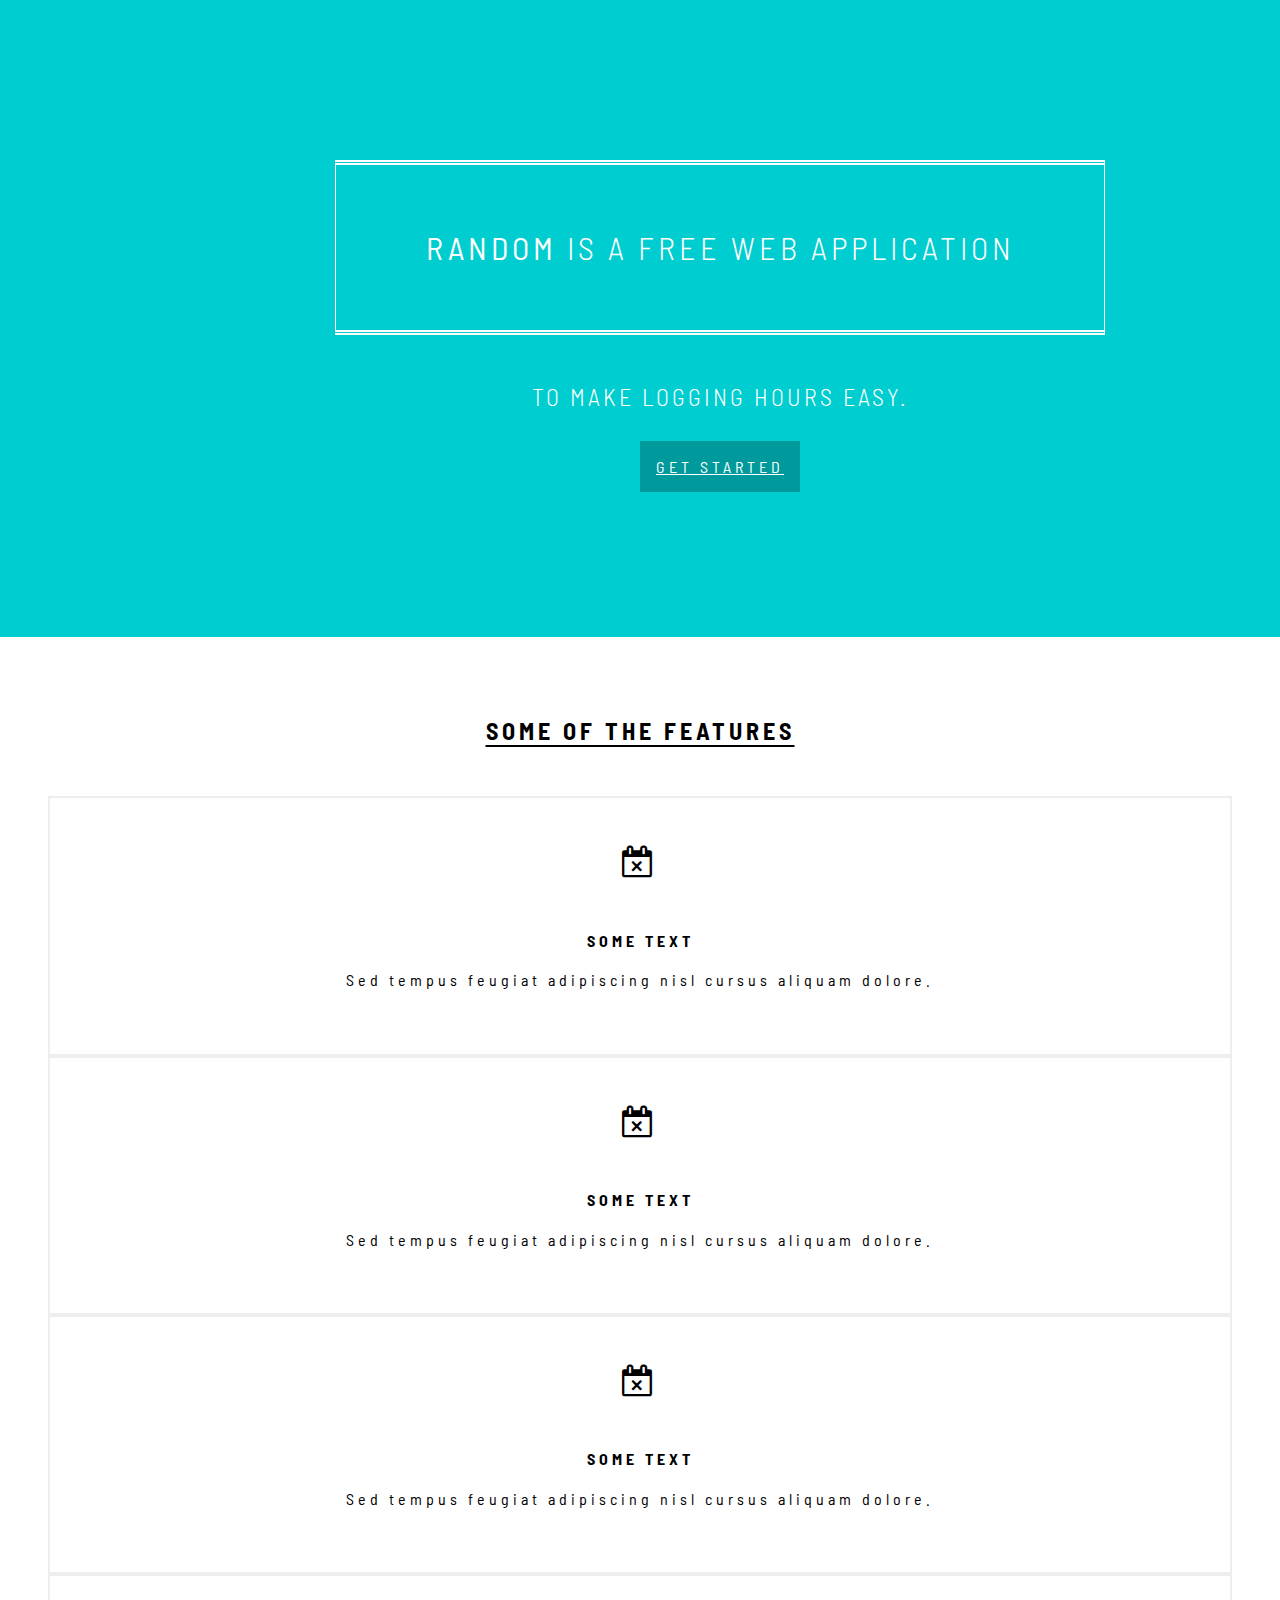
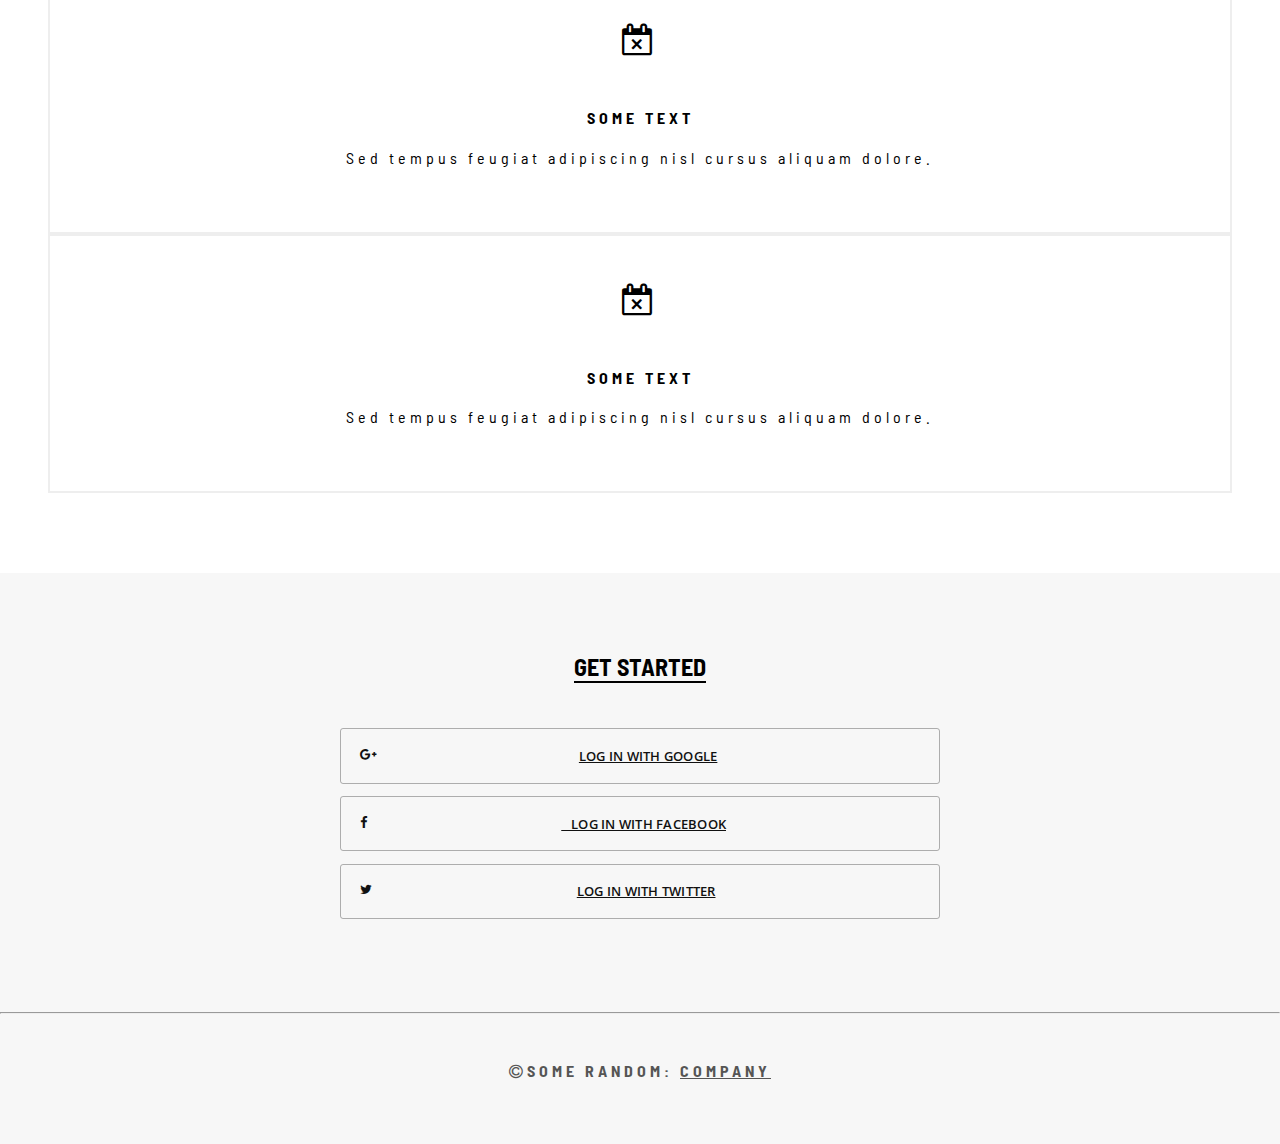
<file: 1/index.html>
<!DOCTYPE html>
<html lang="en">
  <head>
    <title> Landing Page </title>

    <!-- meta tags -->
    <meta charset="utf-8">
    <meta name="viewport" content="width=device-width, initial-scale=1, shrink-to-fit=no">

    <!-- CSS -->
    <link rel="stylesheet" type="text/css" href="css/normalize.css">
    <link rel="stylesheet" href="https://maxcdn.bootstrapcdn.com/bootstrap/4.0.0-beta.2/css/bootstrap.min.css" integrity="sha384-PsH8R72JQ3SOdhVi3uxftmaW6Vc51MKb0q5P2rRUpPvrszuE4W1povHYgTpBfshb" crossorigin="anonymous">
    <link rel="stylesheet" type="text/css" href="css/styles.min.css">
    <link rel="stylesheet" href="https://maxcdn.bootstrapcdn.com/font-awesome/4.7.0/css/font-awesome.min.css">
  </head>


  <body>
    <div class="container-fluid">

      <section class="banner">
        <h1><strong>RANDOM</strong> IS A FREE WEB APPLICATION</h1>
        <h2>TO MAKE LOGGING HOURS EASY.</h2>
        <a href="#get-started">GET STARTED</a>
      </section>

      <section class="features">
        <h2>SOME OF THE FEATURES</h2>
        <div class="row justify-content-center">

          <div class="box col-sm-12 col-md-4 ">
            <i class="fa fa-calendar-times-o fa-2x" aria-hidden="true"></i>
            <h4>SOME TEXT</h4>
            <p>Sed tempus feugiat adipiscing nisl cursus aliquam dolore.</p>
          </div>
          <div class="box col-sm-12 col-md-4">
            <i class="fa fa-calendar-times-o fa-2x" aria-hidden="true"></i>
            <h4>SOME TEXT</h4>
            <p>Sed tempus feugiat adipiscing nisl cursus aliquam dolore.</p>
          </div>
          <div class="box col-sm-12 col-md-4">
            <i class="fa fa-calendar-times-o fa-2x" aria-hidden="true"></i>
            <h4>SOME TEXT</h4>
            <p>Sed tempus feugiat adipiscing nisl cursus aliquam dolore.</p>
          </div>
          <div class="box col-sm-12 col-md-4">
            <i class="fa fa-calendar-times-o fa-2x" aria-hidden="true"></i>
            <h4>SOME TEXT</h4>
            <p>Sed tempus feugiat adipiscing nisl cursus aliquam dolore.</p>
          </div>
          <div class="box col-sm-12 col-md-4">
            <i class="fa fa-calendar-times-o fa-2x" aria-hidden="true"></i>
            <h4>SOME TEXT</h4>
            <p>Sed tempus feugiat adipiscing nisl cursus aliquam dolore.</p>
          </div>

        </div>
      </section>

      <section class="get-started" id="get-started">
        <h2>GET STARTED</h2>
        <div class="login-buttons">
          <a href="#" class="login-button">
            <i class="fa fa-google-plus" aria-hidden="true"></i>LOG IN WITH GOOGLE</a>
          <a href="#" class="login-button">
            <i class="fa fa-facebook" aria-hidden="true"></i>  &nbsp;&nbsp; LOG IN WITH FACEBOOK</a>
          <a href="#" class="login-button">
            <i class="fa fa-twitter" aria-hidden="true"></i>LOG IN WITH TWITTER</a>
        </div>
      </section>




      <footer>
        <hr/>
        <h4><i class="fa fa-copyright" aria-hidden="true"></i>SOME RANDOM: <u>COMPANY</u></h4>

      </footer>
    </div>
  </body>




</html>
</file>
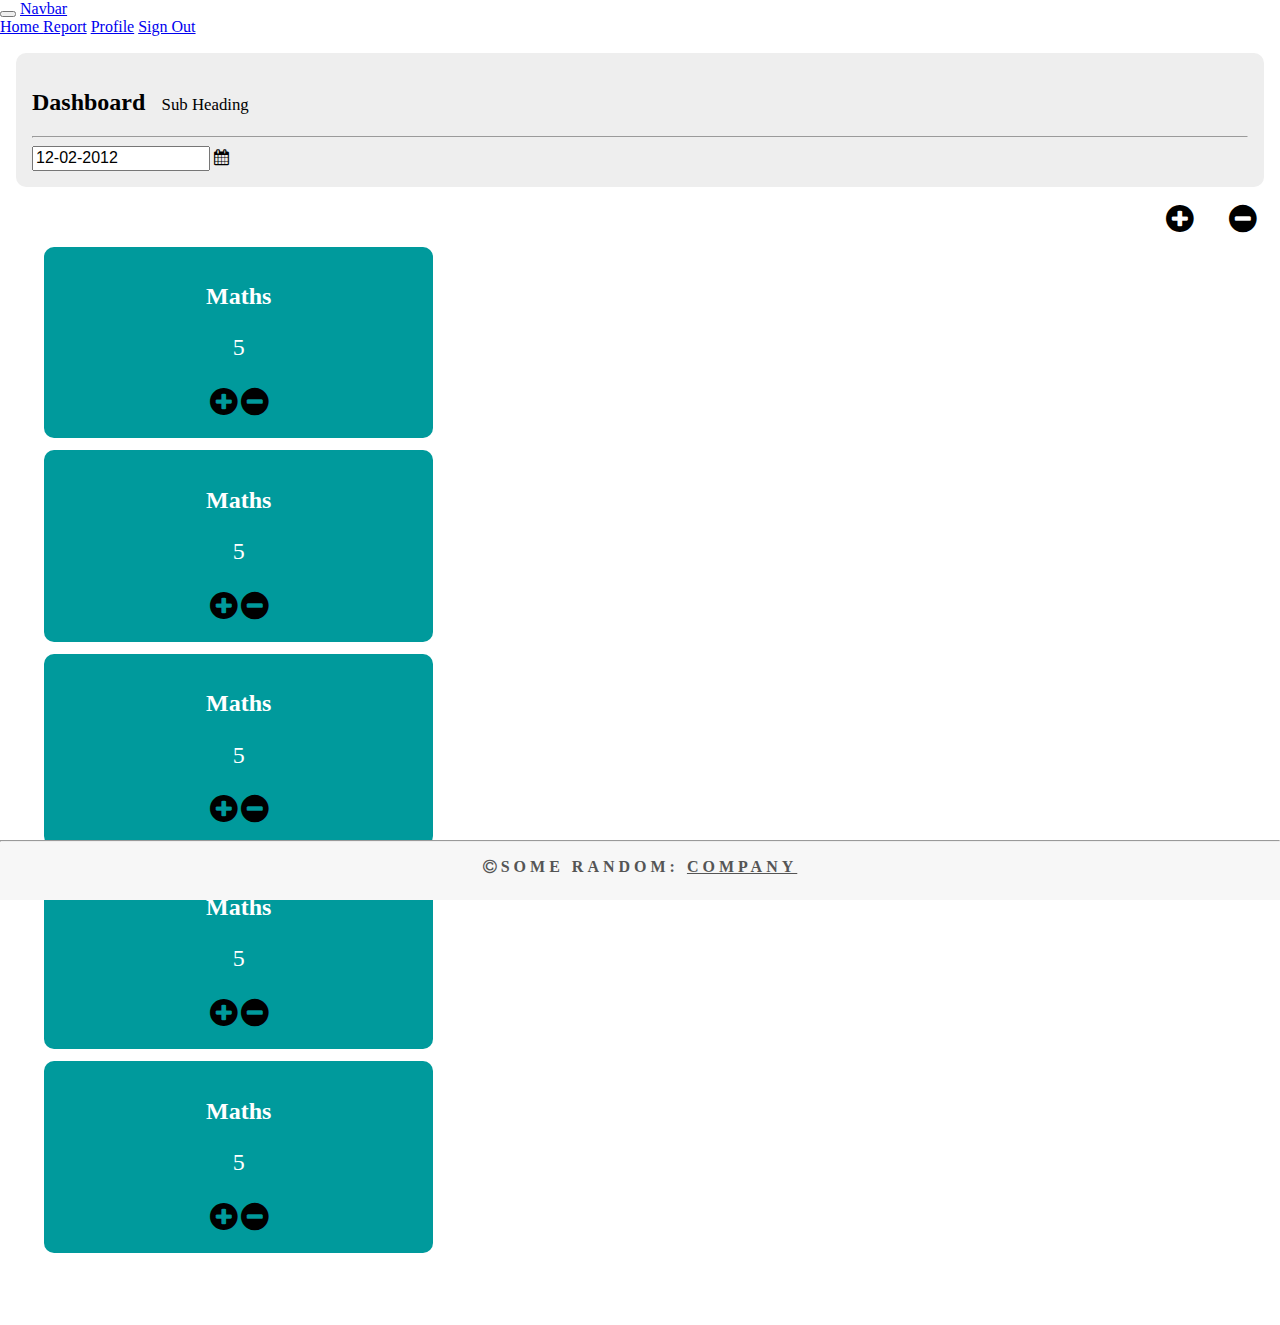
<file: 1/home.html>
<!DOCTYPE html>
<html lang="en">
  <head>
    <title> Home Page </title>

    <!-- meta tags -->
    <meta charset="utf-8">
    <meta name="viewport" content="width=device-width, initial-scale=1, shrink-to-fit=no">

    <!-- CSS -->
    <link rel="stylesheet" type="text/css" href="css/normalize.css">
    <link rel="stylesheet" href="https://maxcdn.bootstrapcdn.com/font-awesome/4.7.0/css/font-awesome.min.css">
    <link rel="stylesheet" href="https://maxcdn.bootstrapcdn.com/bootstrap/4.0.0-alpha.6/css/bootstrap.min.css" integrity="sha384-rwoIResjU2yc3z8GV/NPeZWAv56rSmLldC3R/AZzGRnGxQQKnKkoFVhFQhNUwEyJ" crossorigin="anonymous">
    <link rel="stylesheet" type="text/css" href="css/datepicker.css">
    <link rel="stylesheet" type="text/css" href="css/home-styles.min.css">
  </head>

  <body>
    <nav class="navbar navbar-toggleable-md navbar-inverse bg-primary">
      <button class="navbar-toggler navbar-toggler-right" type="button" data-toggle="collapse" data-target="#navbarNavAltMarkup" aria-controls="navbarNavAltMarkup" aria-expanded="false" aria-label="Toggle navigation">
        <span class="navbar-toggler-icon"></span>
      </button>
      <a class="navbar-brand" href="index.html">Navbar</a>
      <div class="collapse navbar-collapse" id="navbarNavAltMarkup">
        <div class="navbar-nav ml-md-auto">
          <a class="nav-item nav-link active" href="#">Home <span class="sr-only">(current)</span></a>
          <a class="nav-item nav-link" href="#">Report</a>
          <a class="nav-item nav-link" href="#">Profile</a>
          <a class="nav-item nav-link disabled" href="#">Sign Out</a>
        </div>
      </div>
    </nav>

    <div class="container-fluid">

            <!--nav -->
     <!-- <nav class="navbar sticky-top navbar-toggleable-md navbar-inverse bg-primary pb-4">
       <div class"navbar-brand hidden-xs-down"><a href="#" class="text-white">Random</a></div>
        <button class="navbar-toggler navbar-toggler-right mx-auto" type="button" data-toggle="collapse" data-target="#navbarNav" aria-controls="navbarNav" aria-expanded="false" aria-label="Toggle navigation">
         <span class="navbar-toggler-icon"></span>
       </button>
       <div class="collapse navbar-collapse" id="navbarNav">
         <ul class="navbar-nav">
           <li class="nav-item active">
             <a class="nav-link" href="#home">Home</a>
           </li>
           <li class="nav-item">
             <a class="nav-link" href="#about">Report</a>
           </li>
           <li class="nav-item">
             <a class="nav-link" href="#speakers">Profile</a>
           </li>
           <li class="nav-item">
             <a class="nav-link" href="#schedule">Sign Out</a>
           </li>
         </ul>
         </div>
        </nav> -->
      <section class="main-sec">

        <section class="headings">
          <h2>Dashboard&nbsp;&nbsp;<span class="sub-heading"> Sub Heading </span></h2>
          <hr/>
          <div class="input-append date" id="dp3" data-date="12-02-2012" data-date-format="dd-mm-yyyy">
            <input class="span2" size="16" type="text" value="12-02-2012">
            <span class="add-on"><i class="fa fa-calendar icon-calendar"></i></span>
    			</div>
        </section>

        <section class="head-but">
          <i class="fa fa-plus-circle fa-2x plus" aria-hidden="true"></i>
          <i class="fa fa-minus-circle fa-2x minus" aria-hidden="true"></i>
        </section>

        <div class="row collection">
          <div class="element col-lg-4 col-md-6 col-6">
            <div class="row">
              <p class="ele-title col-6">Maths</p>
              <p class="hours-done col-6">5</p>
            </div>
            <div class="row icons">
              <i class="fa fa-plus-circle fa-2x plus col-3" aria-hidden="true"></i>
              <i class="fa fa-minus-circle fa-2x minus col-3" aria-hidden="true"></i>
            </div>
          </div>
          <div class="element col-lg-4 col-md-6 col-6">
            <div class="row">
              <p class="ele-title col-6">Maths</p>
              <p class="hours-done col-6">5</p>
            </div>
            <div class="row icons">
              <i class="fa fa-plus-circle fa-2x plus col-3" aria-hidden="true"></i>
              <i class="fa fa-minus-circle fa-2x minus col-3" aria-hidden="true"></i>
            </div>
          </div>
          <div class="element col-lg-4 col-md-6 col-6">
            <div class="row">
              <p class="ele-title col-6">Maths</p>
              <p class="hours-done col-6">5</p>
            </div>
            <div class="row icons">
              <i class="fa fa-plus-circle fa-2x plus col-3" aria-hidden="true"></i>
              <i class="fa fa-minus-circle fa-2x minus col-3" aria-hidden="true"></i>
            </div>
          </div>
          <div class="element col-lg-4 col-md-6 col-6">
            <div class="row">
              <p class="ele-title col-6">Maths</p>
              <p class="hours-done col-6">5</p>
            </div>
            <div class="row icons">
              <i class="fa fa-plus-circle fa-2x plus col-3" aria-hidden="true"></i>
              <i class="fa fa-minus-circle fa-2x minus col-3" aria-hidden="true"></i>
            </div>
          </div>
          <div class="element col-lg-4 col-md-6 col-6">
            <div class="row">
              <p class="ele-title col-6">Maths</p>
              <p class="hours-done col-6">5</p>
            </div>
            <div class="row icons">
              <i class="fa fa-plus-circle fa-2x plus col-3" aria-hidden="true"></i>
              <i class="fa fa-minus-circle fa-2x minus col-3" aria-hidden="true"></i>
            </div>
          </div>
        </div>

      </section>


    </div>
    <div class="clear">
      
    </div>
    <footer>
      <hr/>
      <h4><i class="fa fa-copyright" aria-hidden="true"></i>SOME RANDOM: <u>COMPANY</u></h4>

    </footer>
  </body>

  <!-- jQuery library -->
  <script src="https://ajax.googleapis.com/ajax/libs/jquery/3.2.1/jquery.min.js"></script>
  <!-- BOOTSTRAP JAVASCRIPT-->
  <script src="https://maxcdn.bootstrapcdn.com/bootstrap/4.0.0-beta.2/js/bootstrap.bundle.min.js" integrity="sha384-3ziFidFTgxJXHMDttyPJKDuTlmxJlwbSkojudK/CkRqKDOmeSbN6KLrGdrBQnT2n" crossorigin="anonymous"></script>
  <script src="js/bootstrap-datepicker.js"></script>


</html>
</file>
<file: 1/css/styles.min.css>
@import url("https://fonts.googleapis.com/css?family=Barlow+Semi+Condensed:300,400,700");@import url("https://fonts.googleapis.com/css?family=Open+Sans:600,700");*{text-align:center;font-family:"Barlow Semi Condensed",sans-serif}html,body{width:100%;overflow-x:hidden;padding:0;margin:0}.container-fluid{width:100%;margin:0;padding:0}.banner{width:100%;padding:10em 5em;background-color:#00cdcf;color:#fff;margin:0}.banner h1{border-style:double solid;border-width:5px 1px;border-color:#fff;width:50%;text-align:center;padding:2em;margin:auto;font-weight:300;letter-spacing:.125em}.banner h2{margin:2em 1em;font-weight:300;letter-spacing:.125em}.banner a{background-color:#009a9c;color:inherit;letter-spacing:.25em;padding:1em}.banner a:hover{box-shadow:0 5px 15px rgba(0,0,0,0.3);text-decoration:none}.features{margin:5em 0 3em;letter-spacing:.25em}.features h2{text-decoration:underline;text-underline-position:under}.features .row{padding:2em 3em}.box{display:block;border:2px #eee solid;padding:3em}.box i{margin:auto 0 1em}.get-started{background-color:#f7f7f7;padding:5em}.get-started h2{text-decoration:underline;text-underline-position:under;margin:0 0 2em}.get-started a{border:1px rgba(123,123,123,0.6) solid;border-radius:3px;padding:1.5em;display:block;margin:1em auto;width:50%;font-size:0.8em;font-family:'Open Sans',sans-serif;font-weight:600;letter-spacing:0.25px;color:#111}.get-started a:hover{box-shadow:0 5px 15px rgba(0,0,0,0.3);text-decoration:none;width:51%;transition:box-shadow 0.3s ease-in-out;transition:width 0.3s ease-in-out}.get-started i{float:left}footer{background-color:#f7f7f7;margin:0;padding:0 0 2em}footer hr{margin:0}footer h4{margin:3em 2em 2em;letter-spacing:0.25em;font-size:1em;color:#555}@media only screen and (max-device-width: 640px){.banner{padding:3em 1em}.banner h1{font-size:2rem;width:auto;padding:1em}.banner h2{margin:1em auto 2em;font-size:1.3em}.banner a{width:100%}.get-started{width:100%;padding:5em 1em}.get-started h2{margin:0 0 1.5em}.get-started .login-buttons{width:100%}.get-started a{padding:1em;width:100%;font-size:0.8em;font-family:'Open Sans',sans-serif}.get-started a:hover{width:auto}.get-started i{padding:0.2em auto}footer h4{margin:2em 1em 1em;font-size:0.6em}}
</file>
<file: 1/css/datepicker.css>
/*!
 * Datepicker for Bootstrap
 *
 * Copyright 2012 Stefan Petre
 * Licensed under the Apache License v2.0
 * http://www.apache.org/licenses/LICENSE-2.0
 *
 */
.datepicker {
  top: 0;
  left: 0;
  padding: 4px;
  margin-top: 1px;
  -webkit-border-radius: 4px;
  -moz-border-radius: 4px;
  border-radius: 4px;
  /*.dow {
    border-top: 1px solid #ddd !important;
  }*/

}
.datepicker:before {
  content: '';
  display: inline-block;
  border-left: 7px solid transparent;
  border-right: 7px solid transparent;
  border-bottom: 7px solid #ccc;
  border-bottom-color: rgba(0, 0, 0, 0.2);
  position: absolute;
  top: -7px;
  left: 6px;
}
.datepicker:after {
  content: '';
  display: inline-block;
  border-left: 6px solid transparent;
  border-right: 6px solid transparent;
  border-bottom: 6px solid #ffffff;
  position: absolute;
  top: -6px;
  left: 7px;
}
.datepicker > div {
  display: none;
}
.datepicker table {
  width: 100%;
  margin: 0;
}
.datepicker td,
.datepicker th {
  text-align: center;
  width: 20px;
  height: 20px;
  -webkit-border-radius: 4px;
  -moz-border-radius: 4px;
  border-radius: 4px;
}
.datepicker td.day:hover {
  background: #eeeeee;
  cursor: pointer;
}
.datepicker td.day.disabled {
  color: #eeeeee;
}
.datepicker td.old,
.datepicker td.new {
  color: #999999;
}
.datepicker td.active,
.datepicker td.active:hover {
  color: #ffffff;
  background-color: #006dcc;
  background-image: -moz-linear-gradient(top, #0088cc, #0044cc);
  background-image: -webkit-gradient(linear, 0 0, 0 100%, from(#0088cc), to(#0044cc));
  background-image: -webkit-linear-gradient(top, #0088cc, #0044cc);
  background-image: -o-linear-gradient(top, #0088cc, #0044cc);
  background-image: linear-gradient(to bottom, #0088cc, #0044cc);
  background-repeat: repeat-x;
  filter: progid:DXImageTransform.Microsoft.gradient(startColorstr='#ff0088cc', endColorstr='#ff0044cc', GradientType=0);
  border-color: #0044cc #0044cc #002a80;
  border-color: rgba(0, 0, 0, 0.1) rgba(0, 0, 0, 0.1) rgba(0, 0, 0, 0.25);
  *background-color: #0044cc;
  /* Darken IE7 buttons by default so they stand out more given they won't have borders */

  filter: progid:DXImageTransform.Microsoft.gradient(enabled = false);
  color: #fff;
  text-shadow: 0 -1px 0 rgba(0, 0, 0, 0.25);
}
.datepicker td.active:hover,
.datepicker td.active:hover:hover,
.datepicker td.active:focus,
.datepicker td.active:hover:focus,
.datepicker td.active:active,
.datepicker td.active:hover:active,
.datepicker td.active.active,
.datepicker td.active:hover.active,
.datepicker td.active.disabled,
.datepicker td.active:hover.disabled,
.datepicker td.active[disabled],
.datepicker td.active:hover[disabled] {
  color: #ffffff;
  background-color: #0044cc;
  *background-color: #003bb3;
}
.datepicker td.active:active,
.datepicker td.active:hover:active,
.datepicker td.active.active,
.datepicker td.active:hover.active {
  background-color: #003399 \9;
}
.datepicker td span {
  display: block;
  width: 47px;
  height: 54px;
  line-height: 54px;
  float: left;
  margin: 2px;
  cursor: pointer;
  -webkit-border-radius: 4px;
  -moz-border-radius: 4px;
  border-radius: 4px;
}
.datepicker td span:hover {
  background: #eeeeee;
}
.datepicker td span.active {
  color: #ffffff;
  background-color: #006dcc;
  background-image: -moz-linear-gradient(top, #0088cc, #0044cc);
  background-image: -webkit-gradient(linear, 0 0, 0 100%, from(#0088cc), to(#0044cc));
  background-image: -webkit-linear-gradient(top, #0088cc, #0044cc);
  background-image: -o-linear-gradient(top, #0088cc, #0044cc);
  background-image: linear-gradient(to bottom, #0088cc, #0044cc);
  background-repeat: repeat-x;
  filter: progid:DXImageTransform.Microsoft.gradient(startColorstr='#ff0088cc', endColorstr='#ff0044cc', GradientType=0);
  border-color: #0044cc #0044cc #002a80;
  border-color: rgba(0, 0, 0, 0.1) rgba(0, 0, 0, 0.1) rgba(0, 0, 0, 0.25);
  *background-color: #0044cc;
  /* Darken IE7 buttons by default so they stand out more given they won't have borders */

  filter: progid:DXImageTransform.Microsoft.gradient(enabled = false);
  color: #fff;
  text-shadow: 0 -1px 0 rgba(0, 0, 0, 0.25);
}
.datepicker td span.active:hover,
.datepicker td span.active:focus,
.datepicker td span.active:active,
.datepicker td span.active.active,
.datepicker td span.active.disabled,
.datepicker td span.active[disabled] {
  color: #ffffff;
  background-color: #0044cc;
  *background-color: #003bb3;
}
.datepicker td span.active:active,
.datepicker td span.active.active {
  background-color: #003399 \9;
}
.datepicker td span.old {
  color: #999999;
}
.datepicker th.switch {
  width: 145px;
}
.datepicker th.next,
.datepicker th.prev {
  font-size: 21px;
}
.datepicker thead tr:first-child th {
  cursor: pointer;
}
.datepicker thead tr:first-child th:hover {
  background: #eeeeee;
}
.input-append.date .add-on i,
.input-prepend.date .add-on i {
  display:inilne-block;
  cursor: pointer;
  width: 16px;
  height: 16px;
}
</file>
<file: 1/css/home-styles.min.css>
body{margin:0;padding:0;height:100%}.container{min-height:100%}.clear{clear:both;height:60px}.headings{margin:1em;padding:1em;border-radius:10px;background-color:#eee}.headings .sub-heading{font-size:70%;font-weight:300}.head-but{text-align:right;margin:0.5em 0.5em}.head-but i{margin:0 0.5em}.collection{margin:auto;width:95%}.element{background-color:#009a9c;margin:2%;max-width:45%;padding:1em 2em;border-radius:10px;color:#fff}.element .ele-title{font-weight:600;font-size:2.5em;text-align:center}.element .hours-done{font-size:2.5em;text-align:center}.element .icons{margin:0 0 0.5em 0;text-align:center;color:black}.element .plus{margin:0;padding:0}.element .minus{margin:0;padding:0}footer{background-color:#f7f7f7;height:60px;margin:0;position:fixed;bottom:0;width:100%;text-align:center}footer hr{margin:0}footer h4{margin:1em 2em;letter-spacing:0.25em;font-size:1em;color:#555}@media only screen and (min-device-width: 1224px){.element{margin:1%;max-width:30%;padding:1%;border-radius:10px;color:#fff}.element .ele-title{font-weight:600;font-size:1.5em;text-align:center}.element .hours-done{font-size:1.5em;text-align:center}.element .icons{margin:0 0 0.5em 0;text-align:center;color:black}.element .plus{margin:0;padding:0}.element .minus{margin:0;padding:0}}@media only screen and (min-width: 1024px) and (max-device-width: 1224px){.element{margin:6%;padding:5%}}@media only screen and (min-device-width: 320px) and (max-device-width: 767px){.element{margin:1%;width:50%;padding:1%;border-radius:10px;color:#fff}.element .ele-title{font-weight:600;font-size:1.5em;text-align:center}.element .hours-done{font-size:1.5em;text-align:center}.element .icons{margin:0 0 0.5em 0;text-align:center;color:black}.element .plus{margin:0;padding:0}.element .minus{margin:0;padding:0}}.sub-heading{word-wrap:break-word}
</file>
